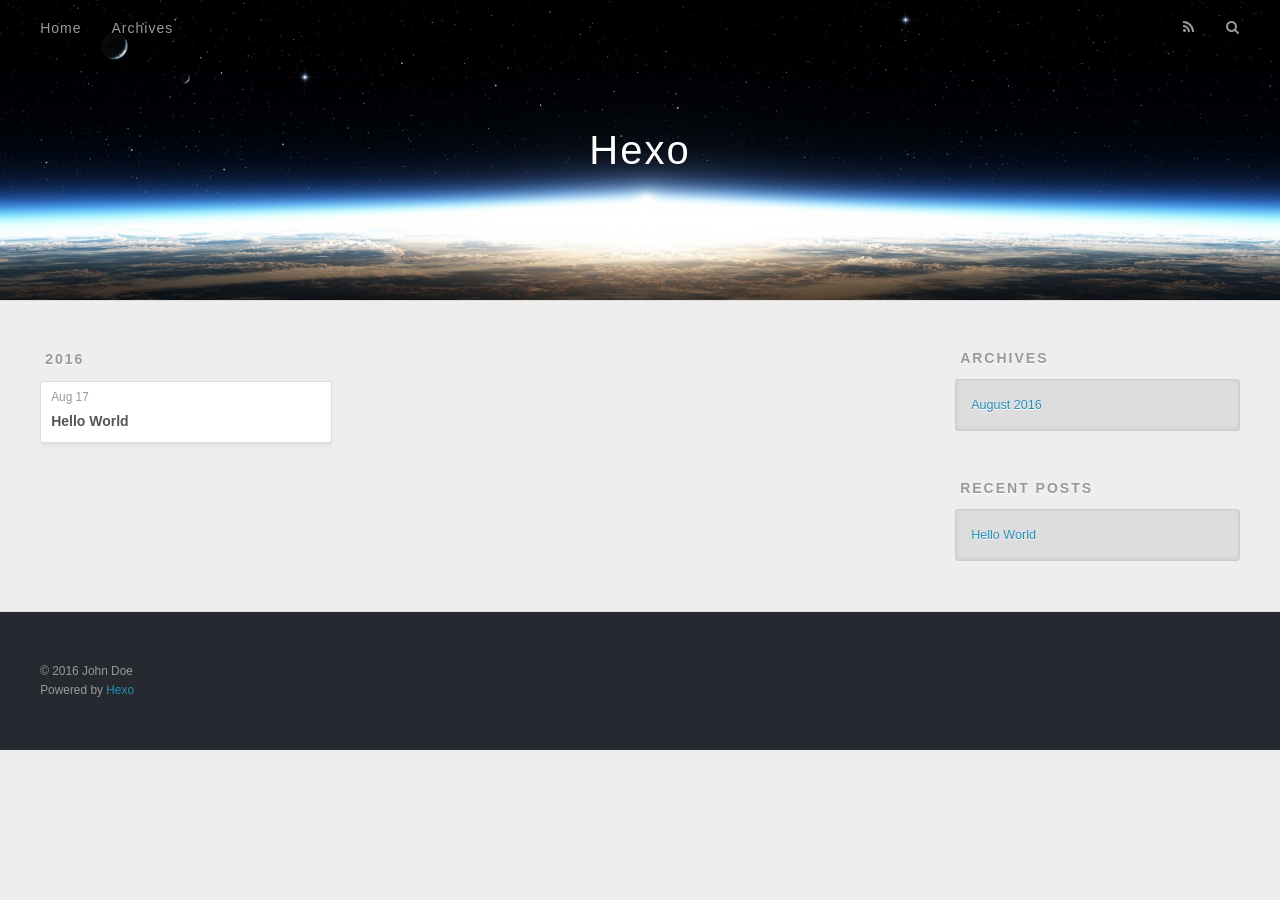
<file: archives/index.html>
<!DOCTYPE html>
<html>
<head>
  <meta charset="utf-8">
  
  <title>Archives | Hexo</title>
  <meta name="viewport" content="width=device-width, initial-scale=1, maximum-scale=1">
  <meta property="og:type" content="website">
<meta property="og:title" content="Hexo">
<meta property="og:url" content="http://yoursite.com/archives/index.html">
<meta property="og:site_name" content="Hexo">
<meta name="twitter:card" content="summary">
<meta name="twitter:title" content="Hexo">
  
    <link rel="alternate" href="/atom.xml" title="Hexo" type="application/atom+xml">
  
  
    <link rel="icon" href="/favicon.png">
  
  
    <link href="//fonts.googleapis.com/css?family=Source+Code+Pro" rel="stylesheet" type="text/css">
  
  <link rel="stylesheet" href="/css/style.css">
  

</head>

<body>
  <div id="container">
    <div id="wrap">
      <header id="header">
  <div id="banner"></div>
  <div id="header-outer" class="outer">
    <div id="header-title" class="inner">
      <h1 id="logo-wrap">
        <a href="/" id="logo">Hexo</a>
      </h1>
      
    </div>
    <div id="header-inner" class="inner">
      <nav id="main-nav">
        <a id="main-nav-toggle" class="nav-icon"></a>
        
          <a class="main-nav-link" href="/">Home</a>
        
          <a class="main-nav-link" href="/archives">Archives</a>
        
      </nav>
      <nav id="sub-nav">
        
          <a id="nav-rss-link" class="nav-icon" href="/atom.xml" title="RSS Feed"></a>
        
        <a id="nav-search-btn" class="nav-icon" title="Search"></a>
      </nav>
      <div id="search-form-wrap">
        <form action="//google.com/search" method="get" accept-charset="UTF-8" class="search-form"><input type="search" name="q" results="0" class="search-form-input" placeholder="Search"><button type="submit" class="search-form-submit">&#xF002;</button><input type="hidden" name="sitesearch" value="http://yoursite.com"></form>
      </div>
    </div>
  </div>
</header>
      <div class="outer">
        <section id="main">
  
  
    
    
      
      
      <section class="archives-wrap">
        <div class="archive-year-wrap">
          <a href="/archives/2016" class="archive-year">2016</a>
        </div>
        <div class="archives">
    
    <article class="archive-article archive-type-post">
  <div class="archive-article-inner">
    <header class="archive-article-header">
      <a href="/2016/08/17/hello-world/" class="archive-article-date">
  <time datetime="2016-08-17T13:05:27.599Z" itemprop="datePublished">Aug 17</time>
</a>
      
  
    <h1 itemprop="name">
      <a class="archive-article-title" href="/2016/08/17/hello-world/">Hello World</a>
    </h1>
  

    </header>
  </div>
</article>
  
  
    </div></section>
  

</section>
        
          <aside id="sidebar">
  
    

  
    

  
    
  
    
  <div class="widget-wrap">
    <h3 class="widget-title">Archives</h3>
    <div class="widget">
      <ul class="archive-list"><li class="archive-list-item"><a class="archive-list-link" href="/archives/2016/08/">August 2016</a></li></ul>
    </div>
  </div>


  
    
  <div class="widget-wrap">
    <h3 class="widget-title">Recent Posts</h3>
    <div class="widget">
      <ul>
        
          <li>
            <a href="/2016/08/17/hello-world/">Hello World</a>
          </li>
        
      </ul>
    </div>
  </div>

  
</aside>
        
      </div>
      <footer id="footer">
  
  <div class="outer">
    <div id="footer-info" class="inner">
      &copy; 2016 John Doe<br>
      Powered by <a href="http://hexo.io/" target="_blank">Hexo</a>
    </div>
  </div>
</footer>
    </div>
    <nav id="mobile-nav">
  
    <a href="/" class="mobile-nav-link">Home</a>
  
    <a href="/archives" class="mobile-nav-link">Archives</a>
  
</nav>
    

<script src="//ajax.googleapis.com/ajax/libs/jquery/2.0.3/jquery.min.js"></script>


  <link rel="stylesheet" href="/fancybox/jquery.fancybox.css">
  <script src="/fancybox/jquery.fancybox.pack.js"></script>


<script src="/js/script.js"></script>

  </div>
</body>
</html>
</file>
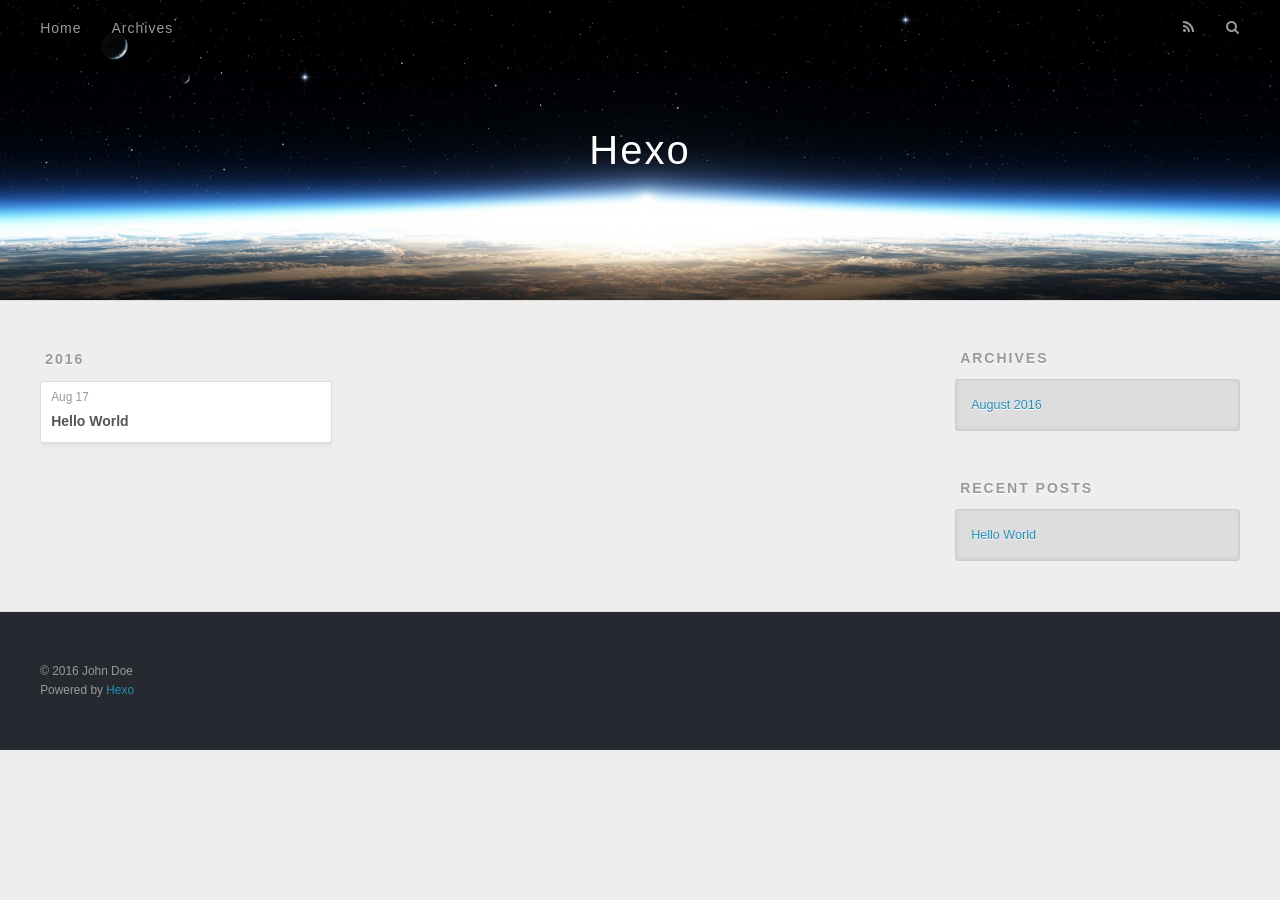
<file: archives/2016/index.html>
<!DOCTYPE html>
<html>
<head>
  <meta charset="utf-8">
  
  <title>Archives: 2016 | Hexo</title>
  <meta name="viewport" content="width=device-width, initial-scale=1, maximum-scale=1">
  <meta property="og:type" content="website">
<meta property="og:title" content="Hexo">
<meta property="og:url" content="http://yoursite.com/archives/2016/index.html">
<meta property="og:site_name" content="Hexo">
<meta name="twitter:card" content="summary">
<meta name="twitter:title" content="Hexo">
  
    <link rel="alternate" href="/atom.xml" title="Hexo" type="application/atom+xml">
  
  
    <link rel="icon" href="/favicon.png">
  
  
    <link href="//fonts.googleapis.com/css?family=Source+Code+Pro" rel="stylesheet" type="text/css">
  
  <link rel="stylesheet" href="/css/style.css">
  

</head>

<body>
  <div id="container">
    <div id="wrap">
      <header id="header">
  <div id="banner"></div>
  <div id="header-outer" class="outer">
    <div id="header-title" class="inner">
      <h1 id="logo-wrap">
        <a href="/" id="logo">Hexo</a>
      </h1>
      
    </div>
    <div id="header-inner" class="inner">
      <nav id="main-nav">
        <a id="main-nav-toggle" class="nav-icon"></a>
        
          <a class="main-nav-link" href="/">Home</a>
        
          <a class="main-nav-link" href="/archives">Archives</a>
        
      </nav>
      <nav id="sub-nav">
        
          <a id="nav-rss-link" class="nav-icon" href="/atom.xml" title="RSS Feed"></a>
        
        <a id="nav-search-btn" class="nav-icon" title="Search"></a>
      </nav>
      <div id="search-form-wrap">
        <form action="//google.com/search" method="get" accept-charset="UTF-8" class="search-form"><input type="search" name="q" results="0" class="search-form-input" placeholder="Search"><button type="submit" class="search-form-submit">&#xF002;</button><input type="hidden" name="sitesearch" value="http://yoursite.com"></form>
      </div>
    </div>
  </div>
</header>
      <div class="outer">
        <section id="main">
  
  
    
    
      
      
      <section class="archives-wrap">
        <div class="archive-year-wrap">
          <a href="/archives/2016" class="archive-year">2016</a>
        </div>
        <div class="archives">
    
    <article class="archive-article archive-type-post">
  <div class="archive-article-inner">
    <header class="archive-article-header">
      <a href="/2016/08/17/hello-world/" class="archive-article-date">
  <time datetime="2016-08-17T13:05:27.599Z" itemprop="datePublished">Aug 17</time>
</a>
      
  
    <h1 itemprop="name">
      <a class="archive-article-title" href="/2016/08/17/hello-world/">Hello World</a>
    </h1>
  

    </header>
  </div>
</article>
  
  
    </div></section>
  

</section>
        
          <aside id="sidebar">
  
    

  
    

  
    
  
    
  <div class="widget-wrap">
    <h3 class="widget-title">Archives</h3>
    <div class="widget">
      <ul class="archive-list"><li class="archive-list-item"><a class="archive-list-link" href="/archives/2016/08/">August 2016</a></li></ul>
    </div>
  </div>


  
    
  <div class="widget-wrap">
    <h3 class="widget-title">Recent Posts</h3>
    <div class="widget">
      <ul>
        
          <li>
            <a href="/2016/08/17/hello-world/">Hello World</a>
          </li>
        
      </ul>
    </div>
  </div>

  
</aside>
        
      </div>
      <footer id="footer">
  
  <div class="outer">
    <div id="footer-info" class="inner">
      &copy; 2016 John Doe<br>
      Powered by <a href="http://hexo.io/" target="_blank">Hexo</a>
    </div>
  </div>
</footer>
    </div>
    <nav id="mobile-nav">
  
    <a href="/" class="mobile-nav-link">Home</a>
  
    <a href="/archives" class="mobile-nav-link">Archives</a>
  
</nav>
    

<script src="//ajax.googleapis.com/ajax/libs/jquery/2.0.3/jquery.min.js"></script>


  <link rel="stylesheet" href="/fancybox/jquery.fancybox.css">
  <script src="/fancybox/jquery.fancybox.pack.js"></script>


<script src="/js/script.js"></script>

  </div>
</body>
</html>
</file>
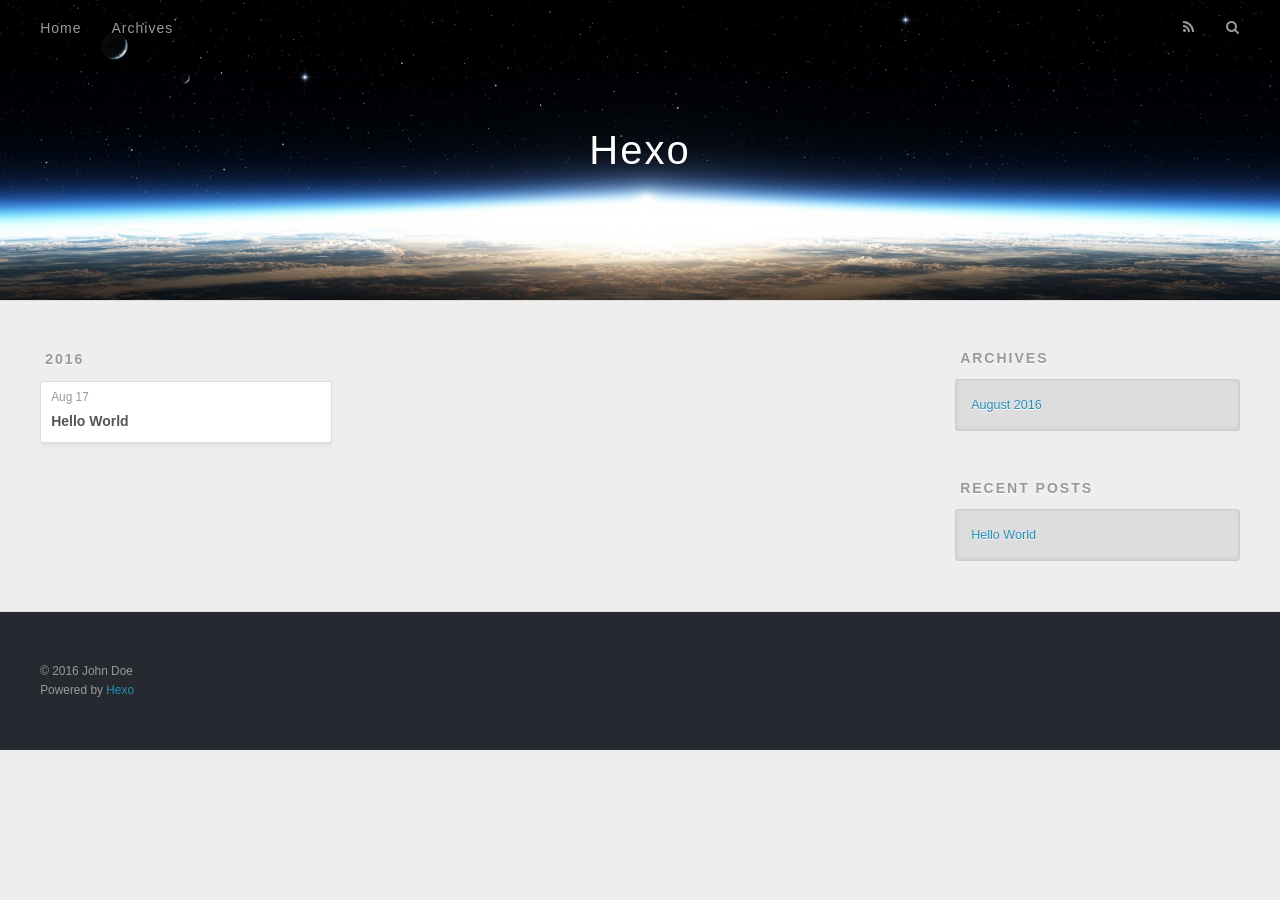
<file: archives/2016/08/index.html>
<!DOCTYPE html>
<html>
<head>
  <meta charset="utf-8">
  
  <title>Archives: 2016/8 | Hexo</title>
  <meta name="viewport" content="width=device-width, initial-scale=1, maximum-scale=1">
  <meta property="og:type" content="website">
<meta property="og:title" content="Hexo">
<meta property="og:url" content="http://yoursite.com/archives/2016/08/index.html">
<meta property="og:site_name" content="Hexo">
<meta name="twitter:card" content="summary">
<meta name="twitter:title" content="Hexo">
  
    <link rel="alternate" href="/atom.xml" title="Hexo" type="application/atom+xml">
  
  
    <link rel="icon" href="/favicon.png">
  
  
    <link href="//fonts.googleapis.com/css?family=Source+Code+Pro" rel="stylesheet" type="text/css">
  
  <link rel="stylesheet" href="/css/style.css">
  

</head>

<body>
  <div id="container">
    <div id="wrap">
      <header id="header">
  <div id="banner"></div>
  <div id="header-outer" class="outer">
    <div id="header-title" class="inner">
      <h1 id="logo-wrap">
        <a href="/" id="logo">Hexo</a>
      </h1>
      
    </div>
    <div id="header-inner" class="inner">
      <nav id="main-nav">
        <a id="main-nav-toggle" class="nav-icon"></a>
        
          <a class="main-nav-link" href="/">Home</a>
        
          <a class="main-nav-link" href="/archives">Archives</a>
        
      </nav>
      <nav id="sub-nav">
        
          <a id="nav-rss-link" class="nav-icon" href="/atom.xml" title="RSS Feed"></a>
        
        <a id="nav-search-btn" class="nav-icon" title="Search"></a>
      </nav>
      <div id="search-form-wrap">
        <form action="//google.com/search" method="get" accept-charset="UTF-8" class="search-form"><input type="search" name="q" results="0" class="search-form-input" placeholder="Search"><button type="submit" class="search-form-submit">&#xF002;</button><input type="hidden" name="sitesearch" value="http://yoursite.com"></form>
      </div>
    </div>
  </div>
</header>
      <div class="outer">
        <section id="main">
  
  
    
    
      
      
      <section class="archives-wrap">
        <div class="archive-year-wrap">
          <a href="/archives/2016" class="archive-year">2016</a>
        </div>
        <div class="archives">
    
    <article class="archive-article archive-type-post">
  <div class="archive-article-inner">
    <header class="archive-article-header">
      <a href="/2016/08/17/hello-world/" class="archive-article-date">
  <time datetime="2016-08-17T13:05:27.599Z" itemprop="datePublished">Aug 17</time>
</a>
      
  
    <h1 itemprop="name">
      <a class="archive-article-title" href="/2016/08/17/hello-world/">Hello World</a>
    </h1>
  

    </header>
  </div>
</article>
  
  
    </div></section>
  

</section>
        
          <aside id="sidebar">
  
    

  
    

  
    
  
    
  <div class="widget-wrap">
    <h3 class="widget-title">Archives</h3>
    <div class="widget">
      <ul class="archive-list"><li class="archive-list-item"><a class="archive-list-link" href="/archives/2016/08/">August 2016</a></li></ul>
    </div>
  </div>


  
    
  <div class="widget-wrap">
    <h3 class="widget-title">Recent Posts</h3>
    <div class="widget">
      <ul>
        
          <li>
            <a href="/2016/08/17/hello-world/">Hello World</a>
          </li>
        
      </ul>
    </div>
  </div>

  
</aside>
        
      </div>
      <footer id="footer">
  
  <div class="outer">
    <div id="footer-info" class="inner">
      &copy; 2016 John Doe<br>
      Powered by <a href="http://hexo.io/" target="_blank">Hexo</a>
    </div>
  </div>
</footer>
    </div>
    <nav id="mobile-nav">
  
    <a href="/" class="mobile-nav-link">Home</a>
  
    <a href="/archives" class="mobile-nav-link">Archives</a>
  
</nav>
    

<script src="//ajax.googleapis.com/ajax/libs/jquery/2.0.3/jquery.min.js"></script>


  <link rel="stylesheet" href="/fancybox/jquery.fancybox.css">
  <script src="/fancybox/jquery.fancybox.pack.js"></script>


<script src="/js/script.js"></script>

  </div>
</body>
</html>
</file>
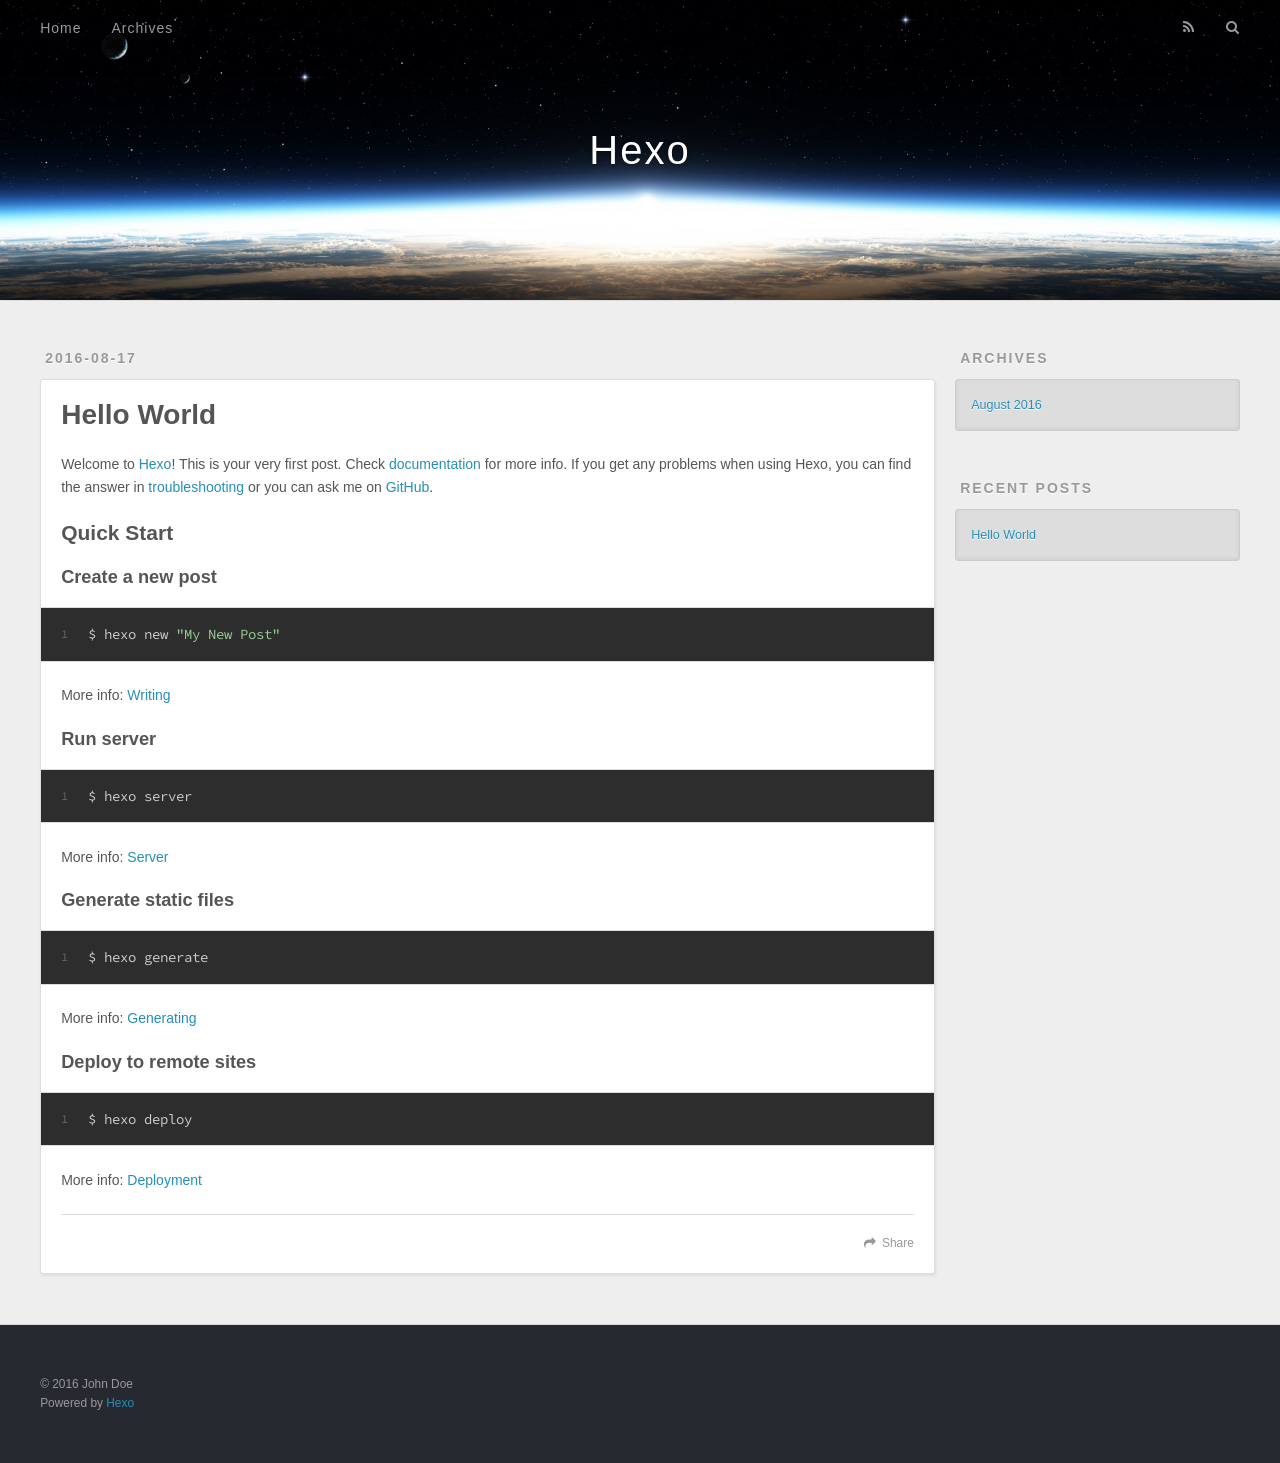
<file: 2016/08/17/hello-world/index.html>
<!DOCTYPE html>
<html>
<head>
  <meta charset="utf-8">
  
  <title>Hello World | Hexo</title>
  <meta name="viewport" content="width=device-width, initial-scale=1, maximum-scale=1">
  <meta name="description" content="Welcome to Hexo! This is your very first post. Check documentation for more info. If you get any problems when using Hexo, you can find the answer in troubleshooting or you can ask me on GitHub.
Quick">
<meta property="og:type" content="article">
<meta property="og:title" content="Hello World">
<meta property="og:url" content="http://yoursite.com/2016/08/17/hello-world/index.html">
<meta property="og:site_name" content="Hexo">
<meta property="og:description" content="Welcome to Hexo! This is your very first post. Check documentation for more info. If you get any problems when using Hexo, you can find the answer in troubleshooting or you can ask me on GitHub.
Quick">
<meta property="og:updated_time" content="2016-08-17T13:05:27.600Z">
<meta name="twitter:card" content="summary">
<meta name="twitter:title" content="Hello World">
<meta name="twitter:description" content="Welcome to Hexo! This is your very first post. Check documentation for more info. If you get any problems when using Hexo, you can find the answer in troubleshooting or you can ask me on GitHub.
Quick">
  
    <link rel="alternate" href="/atom.xml" title="Hexo" type="application/atom+xml">
  
  
    <link rel="icon" href="/favicon.png">
  
  
    <link href="//fonts.googleapis.com/css?family=Source+Code+Pro" rel="stylesheet" type="text/css">
  
  <link rel="stylesheet" href="/css/style.css">
  

</head>

<body>
  <div id="container">
    <div id="wrap">
      <header id="header">
  <div id="banner"></div>
  <div id="header-outer" class="outer">
    <div id="header-title" class="inner">
      <h1 id="logo-wrap">
        <a href="/" id="logo">Hexo</a>
      </h1>
      
    </div>
    <div id="header-inner" class="inner">
      <nav id="main-nav">
        <a id="main-nav-toggle" class="nav-icon"></a>
        
          <a class="main-nav-link" href="/">Home</a>
        
          <a class="main-nav-link" href="/archives">Archives</a>
        
      </nav>
      <nav id="sub-nav">
        
          <a id="nav-rss-link" class="nav-icon" href="/atom.xml" title="RSS Feed"></a>
        
        <a id="nav-search-btn" class="nav-icon" title="Search"></a>
      </nav>
      <div id="search-form-wrap">
        <form action="//google.com/search" method="get" accept-charset="UTF-8" class="search-form"><input type="search" name="q" results="0" class="search-form-input" placeholder="Search"><button type="submit" class="search-form-submit">&#xF002;</button><input type="hidden" name="sitesearch" value="http://yoursite.com"></form>
      </div>
    </div>
  </div>
</header>
      <div class="outer">
        <section id="main"><article id="post-hello-world" class="article article-type-post" itemscope itemprop="blogPost">
  <div class="article-meta">
    <a href="/2016/08/17/hello-world/" class="article-date">
  <time datetime="2016-08-17T13:05:27.599Z" itemprop="datePublished">2016-08-17</time>
</a>
    
  </div>
  <div class="article-inner">
    
    
      <header class="article-header">
        
  
    <h1 class="article-title" itemprop="name">
      Hello World
    </h1>
  

      </header>
    
    <div class="article-entry" itemprop="articleBody">
      
        <p>Welcome to <a href="https://hexo.io/" target="_blank" rel="external">Hexo</a>! This is your very first post. Check <a href="https://hexo.io/docs/" target="_blank" rel="external">documentation</a> for more info. If you get any problems when using Hexo, you can find the answer in <a href="https://hexo.io/docs/troubleshooting.html" target="_blank" rel="external">troubleshooting</a> or you can ask me on <a href="https://github.com/hexojs/hexo/issues" target="_blank" rel="external">GitHub</a>.</p>
<h2 id="Quick-Start"><a href="#Quick-Start" class="headerlink" title="Quick Start"></a>Quick Start</h2><h3 id="Create-a-new-post"><a href="#Create-a-new-post" class="headerlink" title="Create a new post"></a>Create a new post</h3><figure class="highlight bash"><table><tr><td class="gutter"><pre><div class="line">1</div></pre></td><td class="code"><pre><div class="line">$ hexo new <span class="string">"My New Post"</span></div></pre></td></tr></table></figure>
<p>More info: <a href="https://hexo.io/docs/writing.html" target="_blank" rel="external">Writing</a></p>
<h3 id="Run-server"><a href="#Run-server" class="headerlink" title="Run server"></a>Run server</h3><figure class="highlight bash"><table><tr><td class="gutter"><pre><div class="line">1</div></pre></td><td class="code"><pre><div class="line">$ hexo server</div></pre></td></tr></table></figure>
<p>More info: <a href="https://hexo.io/docs/server.html" target="_blank" rel="external">Server</a></p>
<h3 id="Generate-static-files"><a href="#Generate-static-files" class="headerlink" title="Generate static files"></a>Generate static files</h3><figure class="highlight bash"><table><tr><td class="gutter"><pre><div class="line">1</div></pre></td><td class="code"><pre><div class="line">$ hexo generate</div></pre></td></tr></table></figure>
<p>More info: <a href="https://hexo.io/docs/generating.html" target="_blank" rel="external">Generating</a></p>
<h3 id="Deploy-to-remote-sites"><a href="#Deploy-to-remote-sites" class="headerlink" title="Deploy to remote sites"></a>Deploy to remote sites</h3><figure class="highlight bash"><table><tr><td class="gutter"><pre><div class="line">1</div></pre></td><td class="code"><pre><div class="line">$ hexo deploy</div></pre></td></tr></table></figure>
<p>More info: <a href="https://hexo.io/docs/deployment.html" target="_blank" rel="external">Deployment</a></p>

      
    </div>
    <footer class="article-footer">
      <a data-url="http://yoursite.com/2016/08/17/hello-world/" data-id="ciryzlr2w0000jk96y38xhy95" class="article-share-link">Share</a>
      
      
    </footer>
  </div>
  
    
  
</article>

</section>
        
          <aside id="sidebar">
  
    

  
    

  
    
  
    
  <div class="widget-wrap">
    <h3 class="widget-title">Archives</h3>
    <div class="widget">
      <ul class="archive-list"><li class="archive-list-item"><a class="archive-list-link" href="/archives/2016/08/">August 2016</a></li></ul>
    </div>
  </div>


  
    
  <div class="widget-wrap">
    <h3 class="widget-title">Recent Posts</h3>
    <div class="widget">
      <ul>
        
          <li>
            <a href="/2016/08/17/hello-world/">Hello World</a>
          </li>
        
      </ul>
    </div>
  </div>

  
</aside>
        
      </div>
      <footer id="footer">
  
  <div class="outer">
    <div id="footer-info" class="inner">
      &copy; 2016 John Doe<br>
      Powered by <a href="http://hexo.io/" target="_blank">Hexo</a>
    </div>
  </div>
</footer>
    </div>
    <nav id="mobile-nav">
  
    <a href="/" class="mobile-nav-link">Home</a>
  
    <a href="/archives" class="mobile-nav-link">Archives</a>
  
</nav>
    

<script src="//ajax.googleapis.com/ajax/libs/jquery/2.0.3/jquery.min.js"></script>


  <link rel="stylesheet" href="/fancybox/jquery.fancybox.css">
  <script src="/fancybox/jquery.fancybox.pack.js"></script>


<script src="/js/script.js"></script>

  </div>
</body>
</html>
</file>
<file: css/style.css>
body {
  width: 100%;
}
body:before,
body:after {
  content: "";
  display: table;
}
body:after {
  clear: both;
}
html,
body,
div,
span,
applet,
object,
iframe,
h1,
h2,
h3,
h4,
h5,
h6,
p,
blockquote,
pre,
a,
abbr,
acronym,
address,
big,
cite,
code,
del,
dfn,
em,
img,
ins,
kbd,
q,
s,
samp,
small,
strike,
strong,
sub,
sup,
tt,
var,
dl,
dt,
dd,
ol,
ul,
li,
fieldset,
form,
label,
legend,
table,
caption,
tbody,
tfoot,
thead,
tr,
th,
td {
  margin: 0;
  padding: 0;
  border: 0;
  outline: 0;
  font-weight: inherit;
  font-style: inherit;
  font-family: inherit;
  font-size: 100%;
  vertical-align: baseline;
}
body {
  line-height: 1;
  color: #000;
  background: #fff;
}
ol,
ul {
  list-style: none;
}
table {
  border-collapse: separate;
  border-spacing: 0;
  vertical-align: middle;
}
caption,
th,
td {
  text-align: left;
  font-weight: normal;
  vertical-align: middle;
}
a img {
  border: none;
}
input,
button {
  margin: 0;
  padding: 0;
}
input::-moz-focus-inner,
button::-moz-focus-inner {
  border: 0;
  padding: 0;
}
@font-face {
  font-family: FontAwesome;
  font-style: normal;
  font-weight: normal;
  src: url("fonts/fontawesome-webfont.eot?v=#4.0.3");
  src: url("fonts/fontawesome-webfont.eot?#iefix&v=#4.0.3") format("embedded-opentype"), url("fonts/fontawesome-webfont.woff?v=#4.0.3") format("woff"), url("fonts/fontawesome-webfont.ttf?v=#4.0.3") format("truetype"), url("fonts/fontawesome-webfont.svg#fontawesomeregular?v=#4.0.3") format("svg");
}
html,
body,
#container {
  height: 100%;
}
body {
  background: #eee;
  font: 14px "Helvetica Neue", Helvetica, Arial, sans-serif;
  -webkit-text-size-adjust: 100%;
}
.outer {
  max-width: 1220px;
  margin: 0 auto;
  padding: 0 20px;
}
.outer:before,
.outer:after {
  content: "";
  display: table;
}
.outer:after {
  clear: both;
}
.inner {
  display: inline;
  float: left;
  width: 98.33333333333333%;
  margin: 0 0.833333333333333%;
}
.left,
.alignleft {
  float: left;
}
.right,
.alignright {
  float: right;
}
.clear {
  clear: both;
}
#container {
  position: relative;
}
.mobile-nav-on {
  overflow: hidden;
}
#wrap {
  height: 100%;
  width: 100%;
  position: absolute;
  top: 0;
  left: 0;
  -webkit-transition: 0.2s ease-out;
  -moz-transition: 0.2s ease-out;
  -ms-transition: 0.2s ease-out;
  transition: 0.2s ease-out;
  z-index: 1;
  background: #eee;
}
.mobile-nav-on #wrap {
  left: 280px;
}
@media screen and (min-width: 768px) {
  #main {
    display: inline;
    float: left;
    width: 73.33333333333333%;
    margin: 0 0.833333333333333%;
  }
}
.article-date,
.article-category-link,
.archive-year,
.widget-title {
  text-decoration: none;
  text-transform: uppercase;
  letter-spacing: 2px;
  color: #999;
  margin-bottom: 1em;
  margin-left: 5px;
  line-height: 1em;
  text-shadow: 0 1px #fff;
  font-weight: bold;
}
.article-inner,
.archive-article-inner {
  background: #fff;
  -webkit-box-shadow: 1px 2px 3px #ddd;
  box-shadow: 1px 2px 3px #ddd;
  border: 1px solid #ddd;
  border-radius: 3px;
}
.article-entry h1,
.widget h1 {
  font-size: 2em;
}
.article-entry h2,
.widget h2 {
  font-size: 1.5em;
}
.article-entry h3,
.widget h3 {
  font-size: 1.3em;
}
.article-entry h4,
.widget h4 {
  font-size: 1.2em;
}
.article-entry h5,
.widget h5 {
  font-size: 1em;
}
.article-entry h6,
.widget h6 {
  font-size: 1em;
  color: #999;
}
.article-entry hr,
.widget hr {
  border: 1px dashed #ddd;
}
.article-entry strong,
.widget strong {
  font-weight: bold;
}
.article-entry em,
.widget em,
.article-entry cite,
.widget cite {
  font-style: italic;
}
.article-entry sup,
.widget sup,
.article-entry sub,
.widget sub {
  font-size: 0.75em;
  line-height: 0;
  position: relative;
  vertical-align: baseline;
}
.article-entry sup,
.widget sup {
  top: -0.5em;
}
.article-entry sub,
.widget sub {
  bottom: -0.2em;
}
.article-entry small,
.widget small {
  font-size: 0.85em;
}
.article-entry acronym,
.widget acronym,
.article-entry abbr,
.widget abbr {
  border-bottom: 1px dotted;
}
.article-entry ul,
.widget ul,
.article-entry ol,
.widget ol,
.article-entry dl,
.widget dl {
  margin: 0 20px;
  line-height: 1.6em;
}
.article-entry ul ul,
.widget ul ul,
.article-entry ol ul,
.widget ol ul,
.article-entry ul ol,
.widget ul ol,
.article-entry ol ol,
.widget ol ol {
  margin-top: 0;
  margin-bottom: 0;
}
.article-entry ul,
.widget ul {
  list-style: disc;
}
.article-entry ol,
.widget ol {
  list-style: decimal;
}
.article-entry dt,
.widget dt {
  font-weight: bold;
}
#header {
  height: 300px;
  position: relative;
  border-bottom: 1px solid #ddd;
}
#header:before,
#header:after {
  content: "";
  position: absolute;
  left: 0;
  right: 0;
  height: 40px;
}
#header:before {
  top: 0;
  background: -webkit-linear-gradient(rgba(0,0,0,0.2), transparent);
  background: -moz-linear-gradient(rgba(0,0,0,0.2), transparent);
  background: -ms-linear-gradient(rgba(0,0,0,0.2), transparent);
  background: linear-gradient(rgba(0,0,0,0.2), transparent);
}
#header:after {
  bottom: 0;
  background: -webkit-linear-gradient(transparent, rgba(0,0,0,0.2));
  background: -moz-linear-gradient(transparent, rgba(0,0,0,0.2));
  background: -ms-linear-gradient(transparent, rgba(0,0,0,0.2));
  background: linear-gradient(transparent, rgba(0,0,0,0.2));
}
#header-outer {
  height: 100%;
  position: relative;
}
#header-inner {
  position: relative;
  overflow: hidden;
}
#banner {
  position: absolute;
  top: 0;
  left: 0;
  width: 100%;
  height: 100%;
  background: url("images/banner.jpg") center #000;
  -webkit-background-size: cover;
  -moz-background-size: cover;
  background-size: cover;
  z-index: -1;
}
#header-title {
  text-align: center;
  height: 40px;
  position: absolute;
  top: 50%;
  left: 0;
  margin-top: -20px;
}
#logo,
#subtitle {
  text-decoration: none;
  color: #fff;
  font-weight: 300;
  text-shadow: 0 1px 4px rgba(0,0,0,0.3);
}
#logo {
  font-size: 40px;
  line-height: 40px;
  letter-spacing: 2px;
}
#subtitle {
  font-size: 16px;
  line-height: 16px;
  letter-spacing: 1px;
}
#subtitle-wrap {
  margin-top: 16px;
}
#main-nav {
  float: left;
  margin-left: -15px;
}
.nav-icon,
.main-nav-link {
  float: left;
  color: #fff;
  opacity: 0.6;
  text-decoration: none;
  text-shadow: 0 1px rgba(0,0,0,0.2);
  -webkit-transition: opacity 0.2s;
  -moz-transition: opacity 0.2s;
  -ms-transition: opacity 0.2s;
  transition: opacity 0.2s;
  display: block;
  padding: 20px 15px;
}
.nav-icon:hover,
.main-nav-link:hover {
  opacity: 1;
}
.nav-icon {
  font-family: FontAwesome;
  text-align: center;
  font-size: 14px;
  width: 14px;
  height: 14px;
  padding: 20px 15px;
  position: relative;
  cursor: pointer;
}
.main-nav-link {
  font-weight: 300;
  letter-spacing: 1px;
}
@media screen and (max-width: 479px) {
  .main-nav-link {
    display: none;
  }
}
#main-nav-toggle {
  display: none;
}
#main-nav-toggle:before {
  content: "\f0c9";
}
@media screen and (max-width: 479px) {
  #main-nav-toggle {
    display: block;
  }
}
#sub-nav {
  float: right;
  margin-right: -15px;
}
#nav-rss-link:before {
  content: "\f09e";
}
#nav-search-btn:before {
  content: "\f002";
}
#search-form-wrap {
  position: absolute;
  top: 15px;
  width: 150px;
  height: 30px;
  right: -150px;
  opacity: 0;
  -webkit-transition: 0.2s ease-out;
  -moz-transition: 0.2s ease-out;
  -ms-transition: 0.2s ease-out;
  transition: 0.2s ease-out;
}
#search-form-wrap.on {
  opacity: 1;
  right: 0;
}
@media screen and (max-width: 479px) {
  #search-form-wrap {
    width: 100%;
    right: -100%;
  }
}
.search-form {
  position: absolute;
  top: 0;
  left: 0;
  right: 0;
  background: #fff;
  padding: 5px 15px;
  border-radius: 15px;
  -webkit-box-shadow: 0 0 10px rgba(0,0,0,0.3);
  box-shadow: 0 0 10px rgba(0,0,0,0.3);
}
.search-form-input {
  border: none;
  background: none;
  color: #555;
  width: 100%;
  font: 13px "Helvetica Neue", Helvetica, Arial, sans-serif;
  outline: none;
}
.search-form-input::-webkit-search-results-decoration,
.search-form-input::-webkit-search-cancel-button {
  -webkit-appearance: none;
}
.search-form-submit {
  position: absolute;
  top: 50%;
  right: 10px;
  margin-top: -7px;
  font: 13px FontAwesome;
  border: none;
  background: none;
  color: #bbb;
  cursor: pointer;
}
.search-form-submit:hover,
.search-form-submit:focus {
  color: #777;
}
.article {
  margin: 50px 0;
}
.article-inner {
  overflow: hidden;
}
.article-meta:before,
.article-meta:after {
  content: "";
  display: table;
}
.article-meta:after {
  clear: both;
}
.article-date {
  float: left;
}
.article-category {
  float: left;
  line-height: 1em;
  color: #ccc;
  text-shadow: 0 1px #fff;
  margin-left: 8px;
}
.article-category:before {
  content: "\2022";
}
.article-category-link {
  margin: 0 12px 1em;
}
.article-header {
  padding: 20px 20px 0;
}
.article-title {
  text-decoration: none;
  font-size: 2em;
  font-weight: bold;
  color: #555;
  line-height: 1.1em;
  -webkit-transition: color 0.2s;
  -moz-transition: color 0.2s;
  -ms-transition: color 0.2s;
  transition: color 0.2s;
}
a.article-title:hover {
  color: #258fb8;
}
.article-entry {
  color: #555;
  padding: 0 20px;
}
.article-entry:before,
.article-entry:after {
  content: "";
  display: table;
}
.article-entry:after {
  clear: both;
}
.article-entry p,
.article-entry table {
  line-height: 1.6em;
  margin: 1.6em 0;
}
.article-entry h1,
.article-entry h2,
.article-entry h3,
.article-entry h4,
.article-entry h5,
.article-entry h6 {
  font-weight: bold;
}
.article-entry h1,
.article-entry h2,
.article-entry h3,
.article-entry h4,
.article-entry h5,
.article-entry h6 {
  line-height: 1.1em;
  margin: 1.1em 0;
}
.article-entry a {
  color: #258fb8;
  text-decoration: none;
}
.article-entry a:hover {
  text-decoration: underline;
}
.article-entry ul,
.article-entry ol,
.article-entry dl {
  margin-top: 1.6em;
  margin-bottom: 1.6em;
}
.article-entry img,
.article-entry video {
  max-width: 100%;
  height: auto;
  display: block;
  margin: auto;
}
.article-entry iframe {
  border: none;
}
.article-entry table {
  width: 100%;
  border-collapse: collapse;
  border-spacing: 0;
}
.article-entry th {
  font-weight: bold;
  border-bottom: 3px solid #ddd;
  padding-bottom: 0.5em;
}
.article-entry td {
  border-bottom: 1px solid #ddd;
  padding: 10px 0;
}
.article-entry blockquote {
  font-family: Georgia, "Times New Roman", serif;
  font-size: 1.4em;
  margin: 1.6em 20px;
  text-align: center;
}
.article-entry blockquote footer {
  font-size: 14px;
  margin: 1.6em 0;
  font-family: "Helvetica Neue", Helvetica, Arial, sans-serif;
}
.article-entry blockquote footer cite:before {
  content: "—";
  padding: 0 0.5em;
}
.article-entry .pullquote {
  text-align: left;
  width: 45%;
  margin: 0;
}
.article-entry .pullquote.left {
  margin-left: 0.5em;
  margin-right: 1em;
}
.article-entry .pullquote.right {
  margin-right: 0.5em;
  margin-left: 1em;
}
.article-entry .caption {
  color: #999;
  display: block;
  font-size: 0.9em;
  margin-top: 0.5em;
  position: relative;
  text-align: center;
}
.article-entry .video-container {
  position: relative;
  padding-top: 56.25%;
  height: 0;
  overflow: hidden;
}
.article-entry .video-container iframe,
.article-entry .video-container object,
.article-entry .video-container embed {
  position: absolute;
  top: 0;
  left: 0;
  width: 100%;
  height: 100%;
  margin-top: 0;
}
.article-more-link a {
  display: inline-block;
  line-height: 1em;
  padding: 6px 15px;
  border-radius: 15px;
  background: #eee;
  color: #999;
  text-shadow: 0 1px #fff;
  text-decoration: none;
}
.article-more-link a:hover {
  background: #258fb8;
  color: #fff;
  text-decoration: none;
  text-shadow: 0 1px #1e7293;
}
.article-footer {
  font-size: 0.85em;
  line-height: 1.6em;
  border-top: 1px solid #ddd;
  padding-top: 1.6em;
  margin: 0 20px 20px;
}
.article-footer:before,
.article-footer:after {
  content: "";
  display: table;
}
.article-footer:after {
  clear: both;
}
.article-footer a {
  color: #999;
  text-decoration: none;
}
.article-footer a:hover {
  color: #555;
}
.article-tag-list-item {
  float: left;
  margin-right: 10px;
}
.article-tag-list-link:before {
  content: "#";
}
.article-comment-link {
  float: right;
}
.article-comment-link:before {
  content: "\f075";
  font-family: FontAwesome;
  padding-right: 8px;
}
.article-share-link {
  cursor: pointer;
  float: right;
  margin-left: 20px;
}
.article-share-link:before {
  content: "\f064";
  font-family: FontAwesome;
  padding-right: 6px;
}
#article-nav {
  position: relative;
}
#article-nav:before,
#article-nav:after {
  content: "";
  display: table;
}
#article-nav:after {
  clear: both;
}
@media screen and (min-width: 768px) {
  #article-nav {
    margin: 50px 0;
  }
  #article-nav:before {
    width: 8px;
    height: 8px;
    position: absolute;
    top: 50%;
    left: 50%;
    margin-top: -4px;
    margin-left: -4px;
    content: "";
    border-radius: 50%;
    background: #ddd;
    -webkit-box-shadow: 0 1px 2px #fff;
    box-shadow: 0 1px 2px #fff;
  }
}
.article-nav-link-wrap {
  text-decoration: none;
  text-shadow: 0 1px #fff;
  color: #999;
  -webkit-box-sizing: border-box;
  -moz-box-sizing: border-box;
  box-sizing: border-box;
  margin-top: 50px;
  text-align: center;
  display: block;
}
.article-nav-link-wrap:hover {
  color: #555;
}
@media screen and (min-width: 768px) {
  .article-nav-link-wrap {
    width: 50%;
    margin-top: 0;
  }
}
@media screen and (min-width: 768px) {
  #article-nav-newer {
    float: left;
    text-align: right;
    padding-right: 20px;
  }
}
@media screen and (min-width: 768px) {
  #article-nav-older {
    float: right;
    text-align: left;
    padding-left: 20px;
  }
}
.article-nav-caption {
  text-transform: uppercase;
  letter-spacing: 2px;
  color: #ddd;
  line-height: 1em;
  font-weight: bold;
}
#article-nav-newer .article-nav-caption {
  margin-right: -2px;
}
.article-nav-title {
  font-size: 0.85em;
  line-height: 1.6em;
  margin-top: 0.5em;
}
.article-share-box {
  position: absolute;
  display: none;
  background: #fff;
  -webkit-box-shadow: 1px 2px 10px rgba(0,0,0,0.2);
  box-shadow: 1px 2px 10px rgba(0,0,0,0.2);
  border-radius: 3px;
  margin-left: -145px;
  overflow: hidden;
  z-index: 1;
}
.article-share-box.on {
  display: block;
}
.article-share-input {
  width: 100%;
  background: none;
  -webkit-box-sizing: border-box;
  -moz-box-sizing: border-box;
  box-sizing: border-box;
  font: 14px "Helvetica Neue", Helvetica, Arial, sans-serif;
  padding: 0 15px;
  color: #555;
  outline: none;
  border: 1px solid #ddd;
  border-radius: 3px 3px 0 0;
  height: 36px;
  line-height: 36px;
}
.article-share-links {
  background: #eee;
}
.article-share-links:before,
.article-share-links:after {
  content: "";
  display: table;
}
.article-share-links:after {
  clear: both;
}
.article-share-twitter,
.article-share-facebook,
.article-share-pinterest,
.article-share-google {
  width: 50px;
  height: 36px;
  display: block;
  float: left;
  position: relative;
  color: #999;
  text-shadow: 0 1px #fff;
}
.article-share-twitter:before,
.article-share-facebook:before,
.article-share-pinterest:before,
.article-share-google:before {
  font-size: 20px;
  font-family: FontAwesome;
  width: 20px;
  height: 20px;
  position: absolute;
  top: 50%;
  left: 50%;
  margin-top: -10px;
  margin-left: -10px;
  text-align: center;
}
.article-share-twitter:hover,
.article-share-facebook:hover,
.article-share-pinterest:hover,
.article-share-google:hover {
  color: #fff;
}
.article-share-twitter:before {
  content: "\f099";
}
.article-share-twitter:hover {
  background: #00aced;
  text-shadow: 0 1px #008abe;
}
.article-share-facebook:before {
  content: "\f09a";
}
.article-share-facebook:hover {
  background: #3b5998;
  text-shadow: 0 1px #2f477a;
}
.article-share-pinterest:before {
  content: "\f0d2";
}
.article-share-pinterest:hover {
  background: #cb2027;
  text-shadow: 0 1px #a21a1f;
}
.article-share-google:before {
  content: "\f0d5";
}
.article-share-google:hover {
  background: #dd4b39;
  text-shadow: 0 1px #be3221;
}
.article-gallery {
  background: #000;
  position: relative;
}
.article-gallery-photos {
  position: relative;
  overflow: hidden;
}
.article-gallery-img {
  display: none;
  max-width: 100%;
}
.article-gallery-img:first-child {
  display: block;
}
.article-gallery-img.loaded {
  position: absolute;
  display: block;
}
.article-gallery-img img {
  display: block;
  max-width: 100%;
  margin: 0 auto;
}
#comments {
  background: #fff;
  -webkit-box-shadow: 1px 2px 3px #ddd;
  box-shadow: 1px 2px 3px #ddd;
  padding: 20px;
  border: 1px solid #ddd;
  border-radius: 3px;
  margin: 50px 0;
}
#comments a {
  color: #258fb8;
}
.archives-wrap {
  margin: 50px 0;
}
.archives:before,
.archives:after {
  content: "";
  display: table;
}
.archives:after {
  clear: both;
}
.archive-year-wrap {
  margin-bottom: 1em;
}
.archives {
  -webkit-column-gap: 10px;
  -moz-column-gap: 10px;
  column-gap: 10px;
}
@media screen and (min-width: 480px) and (max-width: 767px) {
  .archives {
    -webkit-column-count: 2;
    -moz-column-count: 2;
    column-count: 2;
  }
}
@media screen and (min-width: 768px) {
  .archives {
    -webkit-column-count: 3;
    -moz-column-count: 3;
    column-count: 3;
  }
}
.archive-article {
  -webkit-column-break-inside: avoid;
  page-break-inside: avoid;
  overflow: hidden;
  break-inside: avoid-column;
}
.archive-article-inner {
  padding: 10px;
  margin-bottom: 15px;
}
.archive-article-title {
  text-decoration: none;
  font-weight: bold;
  color: #555;
  -webkit-transition: color 0.2s;
  -moz-transition: color 0.2s;
  -ms-transition: color 0.2s;
  transition: color 0.2s;
  line-height: 1.6em;
}
.archive-article-title:hover {
  color: #258fb8;
}
.archive-article-footer {
  margin-top: 1em;
}
.archive-article-date {
  color: #999;
  text-decoration: none;
  font-size: 0.85em;
  line-height: 1em;
  margin-bottom: 0.5em;
  display: block;
}
#page-nav {
  margin: 50px auto;
  background: #fff;
  -webkit-box-shadow: 1px 2px 3px #ddd;
  box-shadow: 1px 2px 3px #ddd;
  border: 1px solid #ddd;
  border-radius: 3px;
  text-align: center;
  color: #999;
  overflow: hidden;
}
#page-nav:before,
#page-nav:after {
  content: "";
  display: table;
}
#page-nav:after {
  clear: both;
}
#page-nav a,
#page-nav span {
  padding: 10px 20px;
  line-height: 1;
  height: 2ex;
}
#page-nav a {
  color: #999;
  text-decoration: none;
}
#page-nav a:hover {
  background: #999;
  color: #fff;
}
#page-nav .prev {
  float: left;
}
#page-nav .next {
  float: right;
}
#page-nav .page-number {
  display: inline-block;
}
@media screen and (max-width: 479px) {
  #page-nav .page-number {
    display: none;
  }
}
#page-nav .current {
  color: #555;
  font-weight: bold;
}
#page-nav .space {
  color: #ddd;
}
#footer {
  background: #262a30;
  padding: 50px 0;
  border-top: 1px solid #ddd;
  color: #999;
}
#footer a {
  color: #258fb8;
  text-decoration: none;
}
#footer a:hover {
  text-decoration: underline;
}
#footer-info {
  line-height: 1.6em;
  font-size: 0.85em;
}
.article-entry pre,
.article-entry .highlight {
  background: #2d2d2d;
  margin: 0 -20px;
  padding: 15px 20px;
  border-style: solid;
  border-color: #ddd;
  border-width: 1px 0;
  overflow: auto;
  color: #ccc;
  line-height: 22.400000000000002px;
}
.article-entry .highlight .gutter pre,
.article-entry .gist .gist-file .gist-data .line-numbers {
  color: #666;
  font-size: 0.85em;
}
.article-entry pre,
.article-entry code {
  font-family: "Source Code Pro", Consolas, Monaco, Menlo, Consolas, monospace;
}
.article-entry code {
  background: #eee;
  text-shadow: 0 1px #fff;
  padding: 0 0.3em;
}
.article-entry pre code {
  background: none;
  text-shadow: none;
  padding: 0;
}
.article-entry .highlight pre {
  border: none;
  margin: 0;
  padding: 0;
}
.article-entry .highlight table {
  margin: 0;
  width: auto;
}
.article-entry .highlight td {
  border: none;
  padding: 0;
}
.article-entry .highlight figcaption {
  font-size: 0.85em;
  color: #999;
  line-height: 1em;
  margin-bottom: 1em;
}
.article-entry .highlight figcaption:before,
.article-entry .highlight figcaption:after {
  content: "";
  display: table;
}
.article-entry .highlight figcaption:after {
  clear: both;
}
.article-entry .highlight figcaption a {
  float: right;
}
.article-entry .highlight .gutter pre {
  text-align: right;
  padding-right: 20px;
}
.article-entry .highlight .line {
  height: 22.400000000000002px;
}
.article-entry .highlight .line.marked {
  background: #515151;
}
.article-entry .gist {
  margin: 0 -20px;
  border-style: solid;
  border-color: #ddd;
  border-width: 1px 0;
  background: #2d2d2d;
  padding: 15px 20px 15px 0;
}
.article-entry .gist .gist-file {
  border: none;
  font-family: "Source Code Pro", Consolas, Monaco, Menlo, Consolas, monospace;
  margin: 0;
}
.article-entry .gist .gist-file .gist-data {
  background: none;
  border: none;
}
.article-entry .gist .gist-file .gist-data .line-numbers {
  background: none;
  border: none;
  padding: 0 20px 0 0;
}
.article-entry .gist .gist-file .gist-data .line-data {
  padding: 0 !important;
}
.article-entry .gist .gist-file .highlight {
  margin: 0;
  padding: 0;
  border: none;
}
.article-entry .gist .gist-file .gist-meta {
  background: #2d2d2d;
  color: #999;
  font: 0.85em "Helvetica Neue", Helvetica, Arial, sans-serif;
  text-shadow: 0 0;
  padding: 0;
  margin-top: 1em;
  margin-left: 20px;
}
.article-entry .gist .gist-file .gist-meta a {
  color: #258fb8;
  font-weight: normal;
}
.article-entry .gist .gist-file .gist-meta a:hover {
  text-decoration: underline;
}
pre .comment,
pre .title {
  color: #999;
}
pre .variable,
pre .attribute,
pre .tag,
pre .regexp,
pre .ruby .constant,
pre .xml .tag .title,
pre .xml .pi,
pre .xml .doctype,
pre .html .doctype,
pre .css .id,
pre .css .class,
pre .css .pseudo {
  color: #f2777a;
}
pre .number,
pre .preprocessor,
pre .built_in,
pre .literal,
pre .params,
pre .constant {
  color: #f99157;
}
pre .class,
pre .ruby .class .title,
pre .css .rules .attribute {
  color: #9c9;
}
pre .string,
pre .value,
pre .inheritance,
pre .header,
pre .ruby .symbol,
pre .xml .cdata {
  color: #9c9;
}
pre .css .hexcolor {
  color: #6cc;
}
pre .function,
pre .python .decorator,
pre .python .title,
pre .ruby .function .title,
pre .ruby .title .keyword,
pre .perl .sub,
pre .javascript .title,
pre .coffeescript .title {
  color: #69c;
}
pre .keyword,
pre .javascript .function {
  color: #c9c;
}
@media screen and (max-width: 479px) {
  #mobile-nav {
    position: absolute;
    top: 0;
    left: 0;
    width: 280px;
    height: 100%;
    background: #191919;
    border-right: 1px solid #fff;
  }
}
@media screen and (max-width: 479px) {
  .mobile-nav-link {
    display: block;
    color: #999;
    text-decoration: none;
    padding: 15px 20px;
    font-weight: bold;
  }
  .mobile-nav-link:hover {
    color: #fff;
  }
}
@media screen and (min-width: 768px) {
  #sidebar {
    display: inline;
    float: left;
    width: 23.333333333333332%;
    margin: 0 0.833333333333333%;
  }
}
.widget-wrap {
  margin: 50px 0;
}
.widget {
  color: #777;
  text-shadow: 0 1px #fff;
  background: #ddd;
  -webkit-box-shadow: 0 -1px 4px #ccc inset;
  box-shadow: 0 -1px 4px #ccc inset;
  border: 1px solid #ccc;
  padding: 15px;
  border-radius: 3px;
}
.widget a {
  color: #258fb8;
  text-decoration: none;
}
.widget a:hover {
  text-decoration: underline;
}
.widget ul ul,
.widget ol ul,
.widget dl ul,
.widget ul ol,
.widget ol ol,
.widget dl ol,
.widget ul dl,
.widget ol dl,
.widget dl dl {
  margin-left: 15px;
  list-style: disc;
}
.widget {
  line-height: 1.6em;
  word-wrap: break-word;
  font-size: 0.9em;
}
.widget ul,
.widget ol {
  list-style: none;
  margin: 0;
}
.widget ul ul,
.widget ol ul,
.widget ul ol,
.widget ol ol {
  margin: 0 20px;
}
.widget ul ul,
.widget ol ul {
  list-style: disc;
}
.widget ul ol,
.widget ol ol {
  list-style: decimal;
}
.category-list-count,
.tag-list-count,
.archive-list-count {
  padding-left: 5px;
  color: #999;
  font-size: 0.85em;
}
.category-list-count:before,
.tag-list-count:before,
.archive-list-count:before {
  content: "(";
}
.category-list-count:after,
.tag-list-count:after,
.archive-list-count:after {
  content: ")";
}
.tagcloud a {
  margin-right: 5px;
  display: inline-block;
}
</file>
